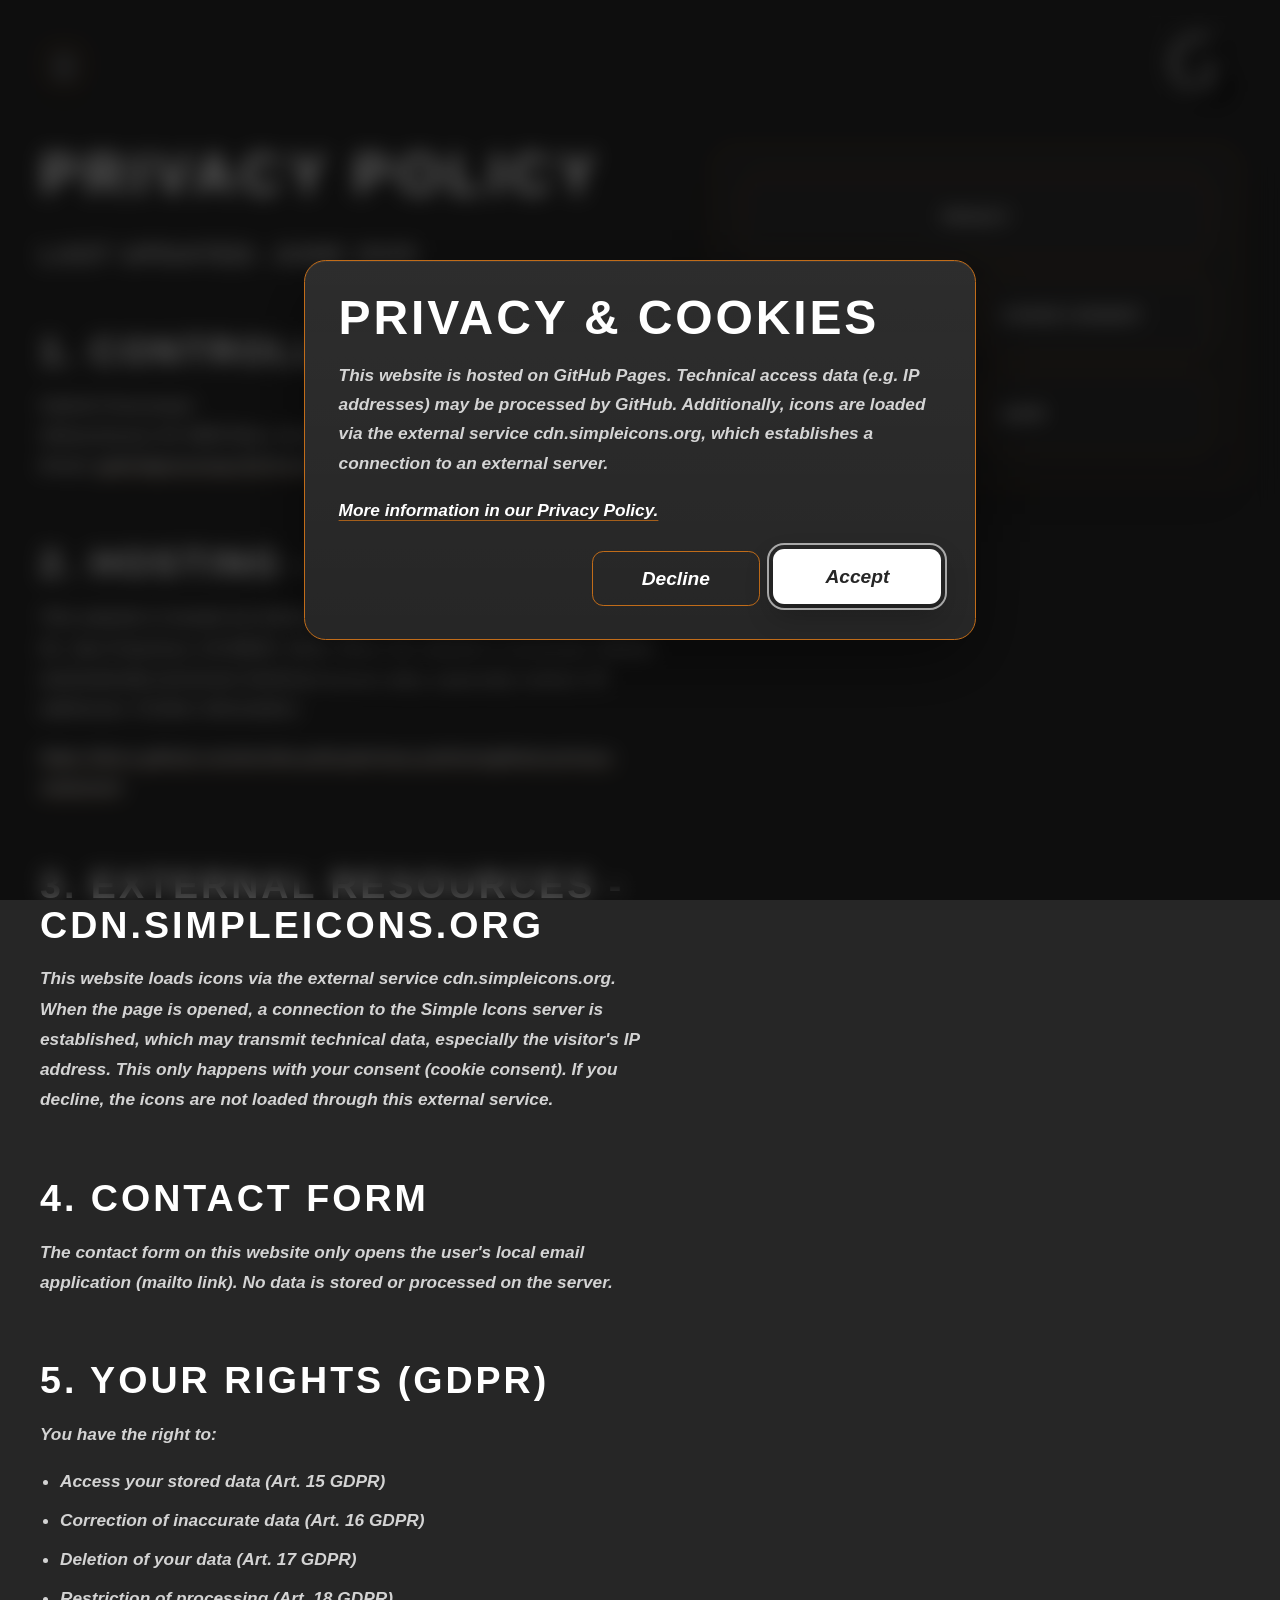
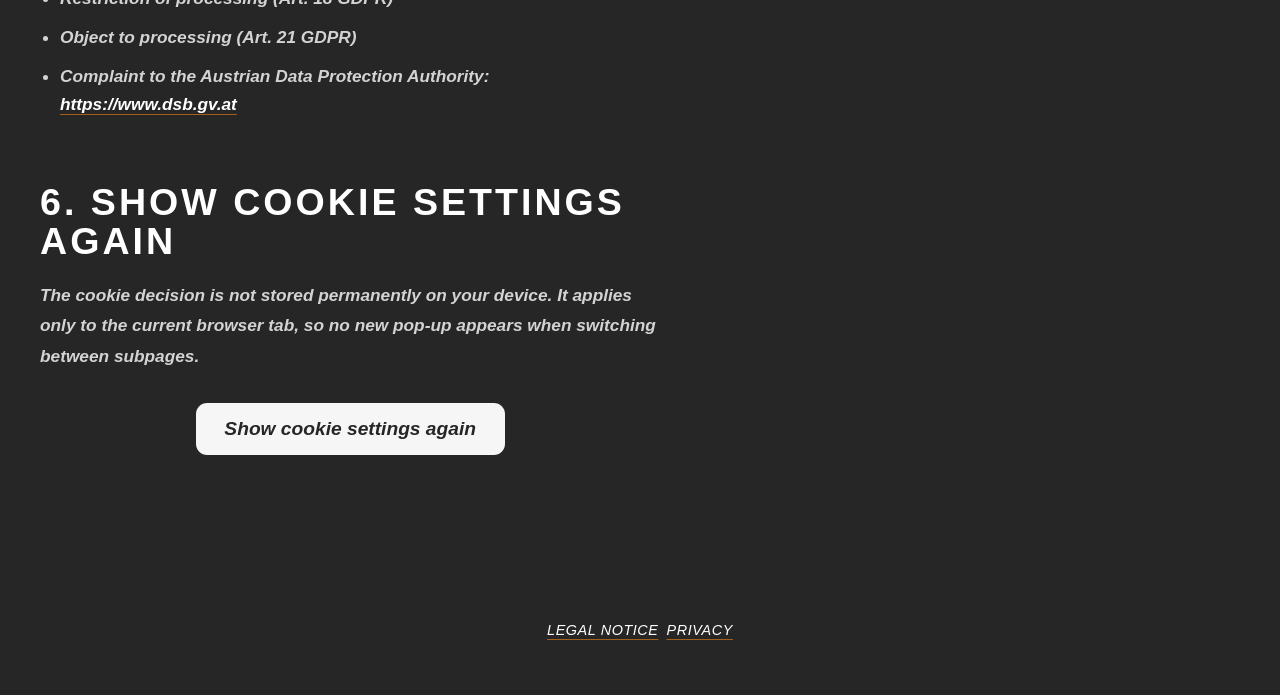
<file: datenschutz/index.html>
<!DOCTYPE html>
<html lang="de">
  <head>
    <!-- ============================================================
         CORE DOCUMENT METADATA
         Sets encoding and responsive viewport behavior for the privacy page.
         ============================================================ -->
    <meta charset="UTF-8" />
    <meta name="viewport" content="width=device-width, initial-scale=1.0" />
    <!-- Privacy-page title used in browser tabs and link previews; translated by script.js. -->
    <title data-i18n="meta.privacyTitle">Datenschutz | Gabriel Grassmayr Filmemacher</title>
    <!-- Privacy-page description summarizes the page purpose. -->
    <meta
      name="description"
      data-i18n-content="meta.privacyDescription"
      content="Datenschutzerklärung von Gabriel Grassmayr."
    />
    <!-- Privacy page is excluded from indexing because it is legal support content. -->
    <meta name="robots" content="noindex, nofollow" />
    <!-- Open Graph metadata gives consistent previews if the privacy page is shared. -->
    <meta property="og:type" content="website" />
    <meta property="og:url" content="https://fabi-l.github.io/GabiGrassmayr/datenschutz/" />
    <meta property="og:title" data-i18n-content="meta.privacyTitle" content="Datenschutz | Gabriel Grassmayr Filmemacher" />
    <meta property="og:description" data-i18n-content="meta.privacyDescription" content="Datenschutzerklärung von Gabriel Grassmayr." />
    <meta property="og:image" content="https://fabi-l.github.io/GabiGrassmayr/profile-portrait-suit.jpeg" />
    <meta property="og:image:alt" content="Gabriel Grassmayr – Filmmaker Portrait" />
    <meta property="og:locale" content="de_AT" />
    <meta property="og:locale:alternate" content="en_GB" />
    <meta property="og:site_name" content="Gabriel Grassmayr | Filmmaker" />
    <!-- Twitter card metadata mirrors the Open Graph preview data. -->
    <meta name="twitter:card" content="summary_large_image" />
    <meta name="twitter:title" data-i18n-content="meta.privacyTitle" content="Datenschutz | Gabriel Grassmayr Filmemacher" />
    <meta name="twitter:description" data-i18n-content="meta.privacyDescription" content="Datenschutzerklärung von Gabriel Grassmayr." />
    <meta name="twitter:image" content="https://fabi-l.github.io/GabiGrassmayr/profile-portrait-suit.jpeg" />
    <!-- Shared stylesheet keeps the privacy page aligned with the portfolio design. -->
    <link rel="stylesheet" href="../styles.css" />
  </head>
  <body class="about-page" data-page="datenschutz">
    <!-- ============================================================
         SITE HEADER AND PRIMARY NAVIGATION
         Reuses the common nested-page header for menu, language controls,
         and a route back to the homepage.
         ============================================================ -->
    <header class="site-header">
      <div class="container nav-shell">
        <button
          class="menu-toggle"
          type="button"
          aria-expanded="false"
          aria-controls="site-nav"
          aria-label="Navigation öffnen"
        >
          <span></span>
          <span></span>
          <span></span>
        </button>

        <!-- Navigation links to homepage sections, About anchors, and legal pages. -->
        <nav class="site-nav" id="site-nav" aria-label="Hauptnavigation" data-i18n-aria-label="nav.primaryAria">
          <div class="nav-groups">
            <section class="nav-group" aria-labelledby="nav-main-group">
              <a
                class="nav-group-title nav-group-title-link"
                id="nav-main-group"
                href="../index.html#hero"
                data-i18n="nav.mainGroup"
              >Main</a>
              <a href="../index.html#worked-with" data-i18n="nav.mainWorkedWith">Worked With</a>
              <a href="../index.html#featured-projects" data-i18n="nav.mainProjects">Projects</a>
              <a href="../index.html#contact-form" data-i18n="nav.mainContact">Contact</a>
            </section>

            <section class="nav-group" aria-labelledby="nav-about-group">
              <a
                class="nav-group-title nav-group-title-link"
                id="nav-about-group"
                href="../about-me.html#about-profile"
                data-i18n="nav.aboutGroup"
              >About Me</a>
              <a href="../about-me.html#about-profile" data-i18n="nav.aboutProfile">Profile</a>
              <a href="../about-me.html#about-pictures" data-i18n="nav.aboutPictures">Pictures</a>
              <a href="../about-me.html#contact-form" data-i18n="nav.aboutContact">Contact</a>
              <a href="../impressum/" data-i18n="nav.imprint">Impressum</a>
            </section>
          </div>

          <!-- Language controls switch the bilingual privacy content in-place. -->
          <div class="language-switcher" aria-label="Sprachauswahl" data-i18n-aria-label="nav.languageLabel">
            <button
              class="language-button"
              type="button"
              data-language-option="de"
              aria-pressed="true"
              aria-label="Auf Deutsch wechseln"
              data-i18n-aria-label="nav.languageGerman"
            >
              <img src="../deutsch.png" alt="" aria-hidden="true" />
            </button>
            <button
              class="language-button"
              type="button"
              data-language-option="en"
              aria-pressed="false"
              aria-label="Switch to English"
              data-i18n-aria-label="nav.languageEnglish"
            >
              <img src="../englisch.png" alt="" aria-hidden="true" />
            </button>
          </div>
        </nav>

        <!-- Brand logo returns from this nested page to the homepage hero. -->
        <a class="brand" href="../index.html#hero" aria-label="Zur Startseite von Gabriel Grassmayr" data-i18n-aria-label="nav.brandHome">
          <img src="../GabrielG.png" alt="Gabriel Grassmayr Logo" />
        </a>
      </div>
    </header>

    <main class="about-main">
      <!-- ============================================================
           PRIVACY POLICY CONTENT
           Documents hosting, external resources, contact-form behavior,
           user rights, and cookie-consent behavior for visitors.
           ============================================================ -->
      <section class="about-intro" id="datenschutz" aria-labelledby="datenschutz-title">
        <div class="container about-intro-grid">
          <div class="about-copy">
            <h1 id="datenschutz-title" data-i18n="privacy.title">Datenschutzerklärung</h1>
            <p class="about-subtitle" data-i18n="privacy.subtitle">Stand: Juni 2025</p>

            <h2 data-i18n="privacy.controllerTitle">1. Verantwortlicher</h2>
            <p>
              Gabriel Grassmayr<br />
              <span data-i18n="privacy.address">Ulmenstraße 33, 6063 Rum, Österreich</span><br />
              <span data-i18n="privacy.emailLabel">E-Mail:</span>
              <!-- Mailto link opens the visitor's email client for privacy inquiries. -->
              <a href="mailto:gabrielgrassmayr@icloud.com">gabrielgrassmayr@icloud.com</a>
            </p>

            <h2 data-i18n="privacy.hostingTitle">2. Hosting — GitHub Pages</h2>
            <p data-i18n="privacy.hostingBody">
              Diese Website wird über GitHub Pages (GitHub Inc., 88 Colin P. Kelly Jr. St.,
              San Francisco, CA 94107, USA) gehostet. Beim Aufruf der Website verarbeitet GitHub
              automatisch technische Zugriffsdaten, insbesondere IP-Adressen der Besucher.
              Weitere Informationen:
            </p>
            <p>
              <!-- External GitHub privacy statement explains the hosting provider's processing. -->
              <a
                href="https://docs.github.com/en/site-policy/privacy-policies/github-privacy-statement"
                target="_blank"
                rel="noopener noreferrer"
              >https://docs.github.com/en/site-policy/privacy-policies/github-privacy-statement</a>
            </p>

            <h2 data-i18n="privacy.externalTitle">3. Externe Ressourcen — cdn.simpleicons.org</h2>
            <p data-i18n="privacy.externalBody">
              Auf dieser Website werden Icons über den externen Dienst cdn.simpleicons.org geladen.
              Dabei wird beim Seitenaufruf eine Verbindung zum Server von Simple Icons hergestellt,
              wodurch technische Daten (insbesondere die IP-Adresse des Besuchers) übertragen werden können.
              Die Nutzung erfolgt nur bei Ihrer Einwilligung (Cookie-Consent). Bei Ablehnen werden
              die Icons nicht über diesen externen Dienst geladen.
            </p>

            <h2 data-i18n="privacy.contactTitle">4. Kontaktformular</h2>
            <p data-i18n="privacy.contactBody">
              Das Kontaktformular auf dieser Website öffnet lediglich das lokale E-Mail-Programm
              des Nutzers (mailto-Link). Es werden keine Daten auf dem Server gespeichert oder
              verarbeitet.
            </p>

            <h2 data-i18n="privacy.rightsTitle">5. Ihre Rechte (DSGVO)</h2>
            <p data-i18n="privacy.rightsIntro">Sie haben das Recht auf:</p>
            <ul>
              <li data-i18n="privacy.rightAccess">Auskunft über Ihre gespeicherten Daten (Art. 15 DSGVO)</li>
              <li data-i18n="privacy.rightCorrection">Berichtigung unrichtiger Daten (Art. 16 DSGVO)</li>
              <li data-i18n="privacy.rightDeletion">Löschung Ihrer Daten (Art. 17 DSGVO)</li>
              <li data-i18n="privacy.rightRestriction">Einschränkung der Verarbeitung (Art. 18 DSGVO)</li>
              <li data-i18n="privacy.rightObjection">Widerspruch gegen die Verarbeitung (Art. 21 DSGVO)</li>
              <li>
                <span data-i18n="privacy.complaint">Beschwerde bei der österreichischen Datenschutzbehörde:</span>
                <!-- External Austrian Data Protection Authority link for complaints. -->
                <a href="https://www.dsb.gv.at" target="_blank" rel="noopener noreferrer">
                  https://www.dsb.gv.at
                </a>
              </li>
            </ul>

            <h2 data-i18n="privacy.cookieTitle">6. Cookie-Einstellungen erneut anzeigen</h2>
            <p data-i18n="privacy.cookieBody">
              Die Cookie-Entscheidung wird nicht dauerhaft auf Ihrem Gerät gespeichert.
              Sie gilt nur für den aktuellen Browser-Tab, damit beim Wechsel zwischen
              Unterseiten kein erneutes Pop-up erscheint.
            </p>
            <!-- Button reloads the page so the non-persistent consent modal appears again. -->
            <button class="contact-submit" type="button" data-cookie-reset data-i18n="privacy.cookieButton">
              Cookie-Einstellungen erneut anzeigen
            </button>
          </div>

          <section class="about-profile-panel" aria-label="Datenschutz Übersicht" data-i18n-aria-label="privacy.overviewAria">
            <ul class="about-profile-list">
              <li class="about-profile-list-wide" data-i18n="privacy.overviewTitle">Datenschutz</li>
              <li class="about-profile-list-left" data-i18n="privacy.overviewHosting">GitHub Pages</li>
              <li class="about-profile-list-right" data-i18n="privacy.overviewConsent">Cookie-Consent</li>
              <li>cdn.simpleicons.org</li>
              <li data-i18n="privacy.overviewGdpr">DSGVO</li>
            </ul>
          </section>
        </div>
      </section>
    </main>

    <!-- Legal footer links between privacy and imprint pages. -->
    <footer class="contact-note" aria-label="Rechtliche Informationen">
      <a href="../impressum/" data-i18n="nav.imprint">Impressum</a>
      <a href="./" aria-current="page" data-i18n="nav.privacy">Datenschutz</a>
    </footer>

    <!-- Floating scroll control returns users to the top of the privacy page. -->
    <button
      class="scroll-top-button"
      type="button"
      aria-label="Nach oben scrollen"
      data-i18n-aria-label="ui.scrollTop"
      data-scroll-top
    >
      <svg viewBox="0 0 24 24" aria-hidden="true">
        <defs>
          <linearGradient id="scroll-top-gradient" x1="12" y1="4" x2="12" y2="20" gradientUnits="userSpaceOnUse">
            <stop offset="0%" stop-color="#C16C19" />
            <stop offset="100%" stop-color="#281812" />
          </linearGradient>
        </defs>
        <path
          d="M12 18V7.75M12 7.75 7.75 12M12 7.75 16.25 12"
          fill="none"
          stroke="url(#scroll-top-gradient)"
          stroke-linecap="round"
          stroke-linejoin="round"
          stroke-width="2.3"
        />
      </svg>
    </button>

    <!-- Shared JavaScript enables menu, language, cookie consent, and scroll behavior. -->
    <script src="../script.js?v=20260629-privacy-language"></script>
  </body>
</html>
</file>
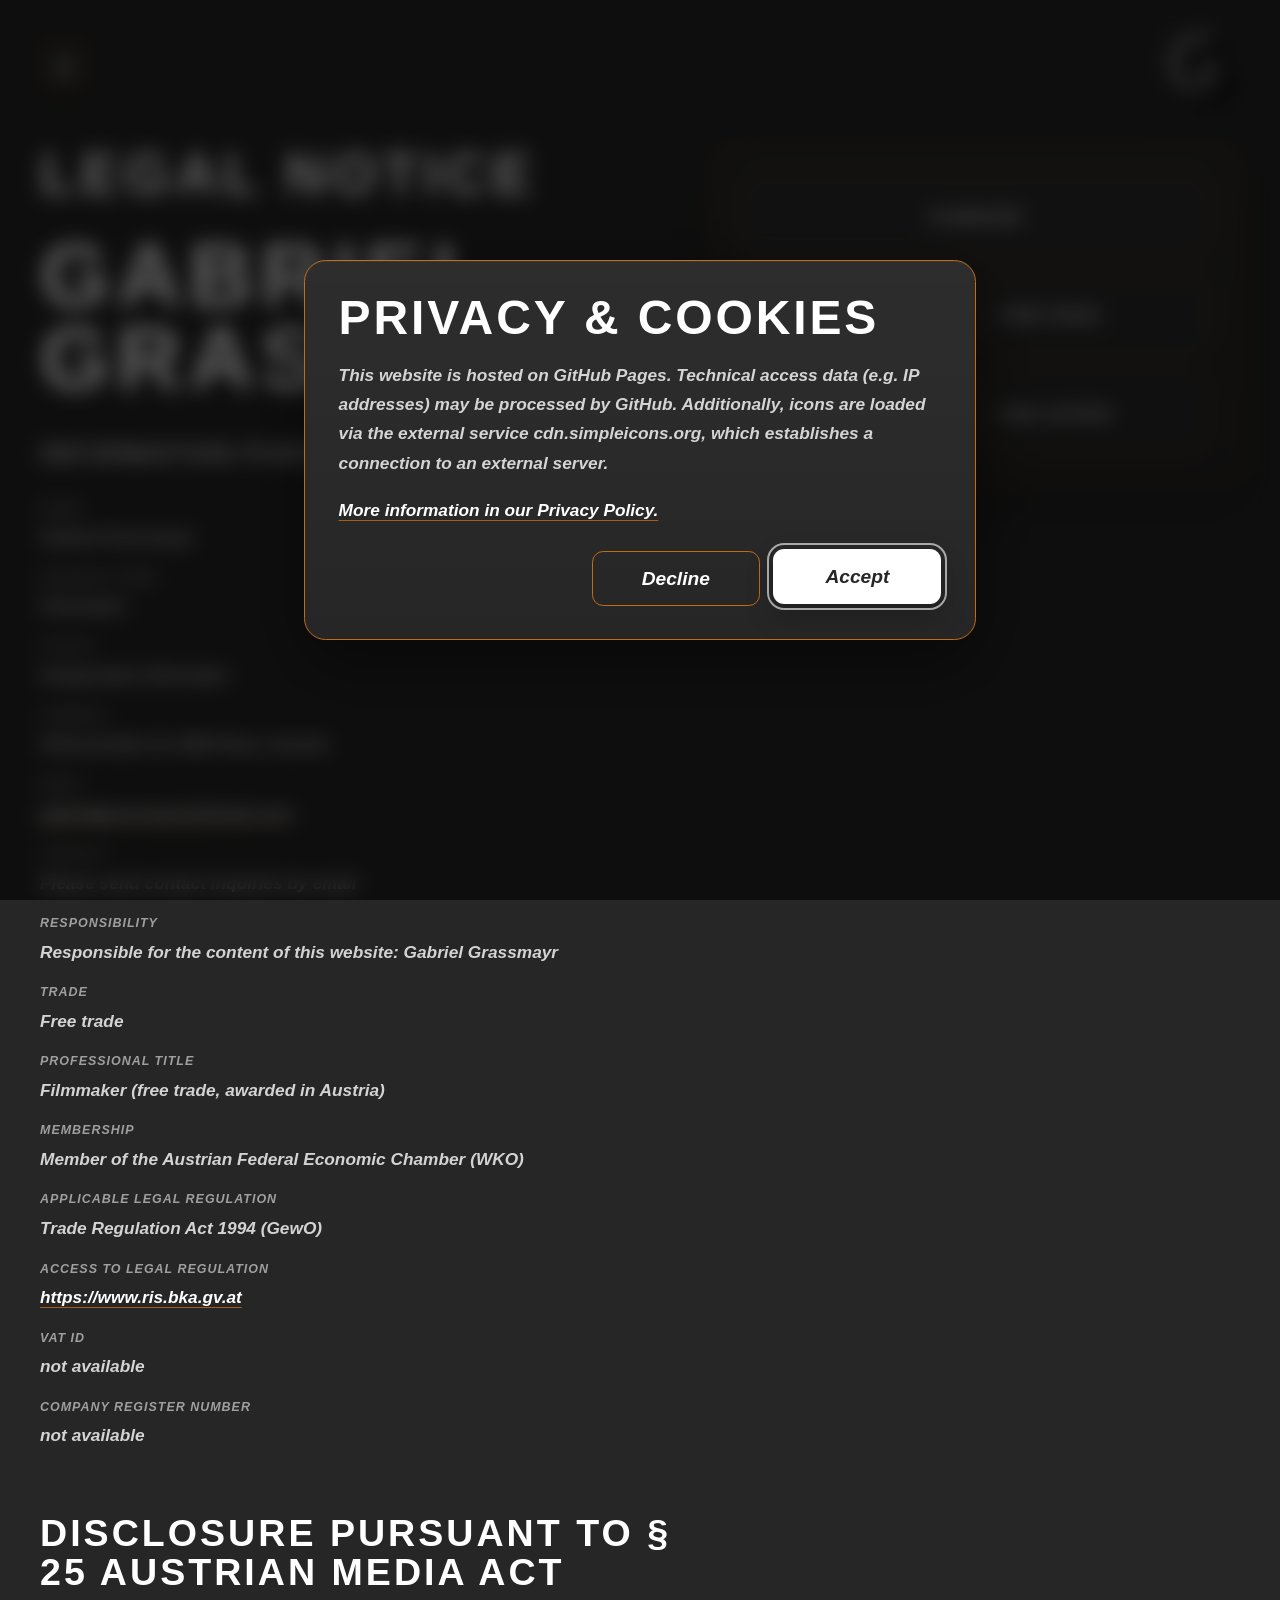
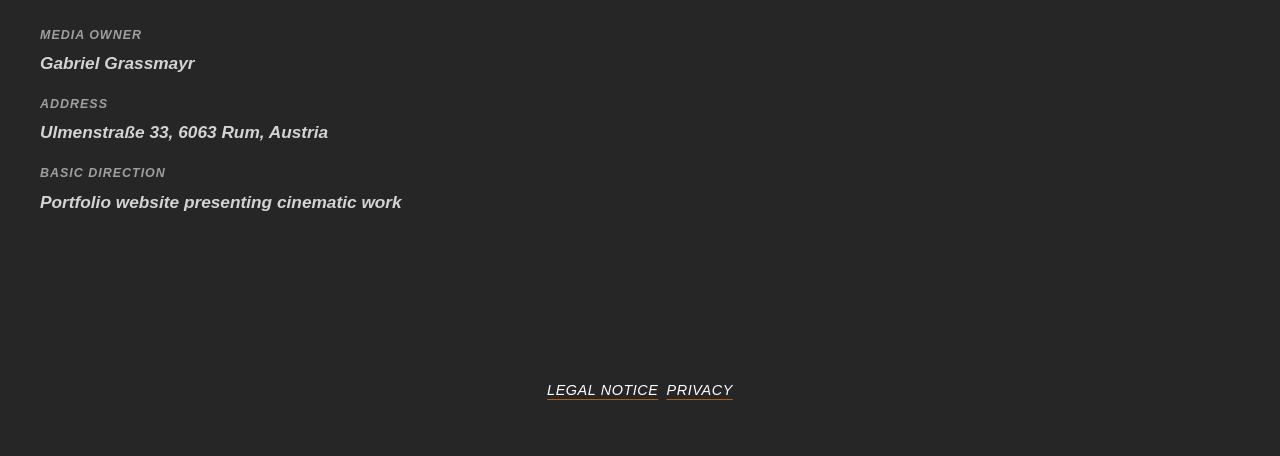
<file: impressum/index.html>
<!DOCTYPE html>
<html lang="de">
  <head>
    <!-- ============================================================
         CORE DOCUMENT METADATA
         Sets encoding and responsive viewport behavior for the legal notice.
         ============================================================ -->
    <meta charset="UTF-8" />
    <meta name="viewport" content="width=device-width, initial-scale=1.0" />
    <!-- Legal-page title; translated by script.js when language changes. -->
    <title data-i18n="meta.imprintTitle">Impressum | Gabriel Grassmayr Filmemacher</title>
    <!-- Legal-page description for previews; noindex prevents search indexing. -->
    <meta
      name="description"
      data-i18n-content="meta.imprintDescription"
      content="Impressum von Gabriel Grassmayr, freischaffender Filmemacher, Rum bei Innsbruck, Österreich."
    />
    <!-- Legal pages are intentionally excluded from search results. -->
    <meta name="robots" content="noindex, nofollow" />
    <!-- Open Graph metadata keeps link previews consistent even for noindex pages. -->
    <meta property="og:type" content="website" />
    <meta property="og:url" content="https://fabi-l.github.io/GabiGrassmayr/impressum/" />
    <meta property="og:title" content="Impressum | Gabriel Grassmayr Filmemacher" />
    <meta
      property="og:description"
      content="Impressum von Gabriel Grassmayr, freischaffender Filmemacher, Rum bei Innsbruck, Österreich."
    />
    <meta property="og:image" content="https://fabi-l.github.io/GabiGrassmayr/profile-portrait-suit.jpeg" />
    <meta property="og:image:alt" content="Gabriel Grassmayr – Filmmaker Portrait" />
    <meta property="og:locale" content="de_AT" />
    <meta property="og:locale:alternate" content="en_GB" />
    <meta property="og:site_name" content="Gabriel Grassmayr | Filmmaker" />
    <!-- Twitter card metadata mirrors Open Graph preview information. -->
    <meta name="twitter:card" content="summary_large_image" />
    <meta name="twitter:title" content="Impressum | Gabriel Grassmayr Filmemacher" />
    <meta
      name="twitter:description"
      content="Impressum von Gabriel Grassmayr, freischaffender Filmemacher, Rum bei Innsbruck, Österreich."
    />
    <meta name="twitter:image" content="https://fabi-l.github.io/GabiGrassmayr/profile-portrait-suit.jpeg" />
    <!-- Shared stylesheet provides the same visual language as the portfolio pages. -->
    <link rel="stylesheet" href="../styles.css" />
  </head>
  <body class="about-page" data-page="impressum">
    <!-- ============================================================
         SITE HEADER AND PRIMARY NAVIGATION
         Provides consistent menu, language switching, and brand access on
         the legal notice page.
         ============================================================ -->
    <header class="site-header">
      <div class="container nav-shell">
        <button
          class="menu-toggle"
          type="button"
          aria-expanded="false"
          aria-controls="site-nav"
          aria-label="Navigation öffnen"
        >
          <span></span>
          <span></span>
          <span></span>
        </button>

        <!-- Navigation links back to homepage/About anchors because this page is nested. -->
        <nav class="site-nav" id="site-nav" aria-label="Hauptnavigation" data-i18n-aria-label="nav.primaryAria">
          <div class="nav-groups">
            <section class="nav-group" aria-labelledby="nav-main-group">
              <a
                class="nav-group-title nav-group-title-link"
                id="nav-main-group"
                href="../index.html#hero"
                data-i18n="nav.mainGroup"
              >Main</a>
              <a href="../index.html#worked-with" data-i18n="nav.mainWorkedWith">Worked With</a>
              <a href="../index.html#featured-projects" data-i18n="nav.mainProjects">Projects</a>
              <a href="../index.html#contact-form" data-i18n="nav.mainContact">Contact</a>
            </section>

            <section class="nav-group" aria-labelledby="nav-about-group">
              <a
                class="nav-group-title nav-group-title-link"
                id="nav-about-group"
                href="../about-me.html#about-profile"
                data-i18n="nav.aboutGroup"
              >About Me</a>
              <a href="../about-me.html#about-profile" data-i18n="nav.aboutProfile">Profile</a>
              <a href="../about-me.html#about-pictures" data-i18n="nav.aboutPictures">Pictures</a>
              <a href="../about-me.html#contact-form" data-i18n="nav.aboutContact">Contact</a>
              <a href="./" aria-current="page" data-i18n="nav.imprint">Impressum</a>
            </section>
          </div>

          <!-- Language controls switch the bilingual legal content in-place. -->
          <div class="language-switcher" aria-label="Sprachauswahl" data-i18n-aria-label="nav.languageLabel">
            <button
              class="language-button"
              type="button"
              data-language-option="de"
              aria-pressed="true"
              aria-label="Auf Deutsch wechseln"
              data-i18n-aria-label="nav.languageGerman"
            >
              <img src="../deutsch.png" alt="" aria-hidden="true" />
            </button>
            <button
              class="language-button"
              type="button"
              data-language-option="en"
              aria-pressed="false"
              aria-label="Switch to English"
              data-i18n-aria-label="nav.languageEnglish"
            >
              <img src="../englisch.png" alt="" aria-hidden="true" />
            </button>
          </div>
        </nav>

        <!-- Brand logo links from the nested legal page back to the homepage. -->
        <a class="brand" href="../index.html#hero" aria-label="Zur Startseite von Gabriel Grassmayr" data-i18n-aria-label="nav.brandHome">
          <img src="../GabrielG.png" alt="Gabriel Grassmayr Logo" />
        </a>
      </div>
    </header>

    <main class="about-main">
      <!-- ============================================================
           LEGAL NOTICE CONTENT
           Contains the Austrian legal disclosure details required for the
           website owner, with bilingual labels handled through script.js.
           ============================================================ -->
      <section class="about-intro" id="impressum" aria-labelledby="impressum-title">
        <div class="container about-intro-grid">
          <div class="about-copy">
            <h1 id="impressum-title" data-i18n="imprint.title">Impressum</h1>
            <p class="about-name">Gabriel Grassmayr</p>
            <p class="about-subtitle" data-i18n="imprint.subtitle">Angaben gemäß § 5 ECG</p>

            <dl>
              <div>
                <dt data-i18n="imprint.nameLabel">Name</dt>
                <dd>Gabriel Grassmayr</dd>
              </div>
              <div>
                <dt data-i18n="imprint.businessLabel">Unternehmensbezeichnung</dt>
                <dd data-i18n="imprint.business">Filmemacher</dd>
              </div>
              <div>
                <dt data-i18n="imprint.statusLabel">Status</dt>
                <dd data-i18n="imprint.status">Selbstständiger Filmemacher</dd>
              </div>
              <div>
                <dt data-i18n="imprint.addressLabel">Anschrift</dt>
                <dd data-i18n="imprint.address">Ulmenstraße 33, 6063 Rum, Österreich</dd>
              </div>
              <div>
                <dt data-i18n="imprint.emailLabel">E-Mail</dt>
                <!-- Mailto link opens the visitor's email client for legal/contact inquiries. -->
                <dd><a href="mailto:gabrielgrassmayr@icloud.com">gabrielgrassmayr@icloud.com</a></dd>
              </div>
              <div>
                <dt data-i18n="imprint.contactLabel">Kontakt</dt>
                <dd data-i18n="imprint.contact">Kontaktanfragen bitte per E-Mail</dd>
              </div>
              <div>
                <dt data-i18n="imprint.responsibilityLabel">Verantwortlichkeit</dt>
                <dd data-i18n="imprint.responsibility">Für die Inhalte dieser Website verantwortlich: Gabriel Grassmayr</dd>
              </div>
              <div>
                <dt data-i18n="imprint.tradeLabel">Gewerbe</dt>
                <dd data-i18n="imprint.trade">Freies Gewerbe</dd>
              </div>
              <div>
                <dt data-i18n="imprint.professionLabel">Berufsbezeichnung</dt>
                <dd data-i18n="imprint.profession">Filmemacher (Freies Gewerbe, verliehen in Österreich)</dd>
              </div>
              <div>
                <dt data-i18n="imprint.membershipLabel">Mitgliedschaft</dt>
                <dd data-i18n="imprint.membership">Mitglied der Wirtschaftskammer Österreich (WKO)</dd>
              </div>
              <div>
                <dt data-i18n="imprint.regulationLabel">Anwendbare Rechtsvorschrift</dt>
                <dd data-i18n="imprint.regulation">Gewerbeordnung 1994 (GewO)</dd>
              </div>
              <div>
                <dt data-i18n="imprint.regulationAccessLabel">Zugang zur Rechtsvorschrift</dt>
                <dd>
                  <!-- External RIS link points to the official Austrian legal information system. -->
                  <a href="https://www.ris.bka.gv.at" target="_blank" rel="noopener noreferrer">
                    https://www.ris.bka.gv.at
                  </a>
                </dd>
              </div>
              <div>
                <dt data-i18n="imprint.vatLabel">UID-Nummer</dt>
                <dd data-i18n="imprint.vat">nicht vorhanden</dd>
              </div>
              <div>
                <dt data-i18n="imprint.companyRegisterLabel">Firmenbuchnummer</dt>
                <dd data-i18n="imprint.companyRegister">nicht vorhanden</dd>
              </div>
            </dl>

            <h2 data-i18n="imprint.disclosureTitle">Offenlegung gemäß § 25 MedienG</h2>
            <dl>
              <div>
                <dt data-i18n="imprint.mediaOwnerLabel">Medieninhaber</dt>
                <dd>Gabriel Grassmayr</dd>
              </div>
              <div>
                <dt data-i18n="imprint.addressLabel">Anschrift</dt>
                <dd data-i18n="imprint.address">Ulmenstraße 33, 6063 Rum, Österreich</dd>
              </div>
              <div>
                <dt data-i18n="imprint.basicDirectionLabel">Grundlegende Richtung</dt>
                <dd data-i18n="imprint.basicDirection">Portfolio-Website zur Präsentation filmischer Arbeiten</dd>
              </div>
            </dl>
          </div>

          <section class="about-profile-panel" aria-label="Impressum Übersicht" data-i18n-aria-label="imprint.overviewAria">
            <ul class="about-profile-list">
              <li class="about-profile-list-wide" data-i18n="imprint.overviewRole">Filmemacher</li>
              <li class="about-profile-list-left" data-i18n="imprint.overviewStatus">Selbstständiger Filmemacher</li>
              <li class="about-profile-list-right" data-i18n="imprint.overviewTrade">Freies Gewerbe</li>
              <li data-i18n="imprint.overviewMembership">Mitglied der WKO</li>
              <li data-i18n="imprint.overviewLocation">Rum, Österreich</li>
            </ul>
          </section>
        </div>
      </section>
    </main>

    <!-- Legal footer keeps Impressum and privacy navigation available at page end. -->
    <footer class="contact-note" aria-label="Rechtliche Informationen">
      <a href="./" aria-current="page" data-i18n="nav.imprint">Impressum</a>
      <a href="../datenschutz/" data-i18n="nav.privacy">Datenschutz</a>
    </footer>

    <!-- Floating scroll control returns users to the top of the legal page. -->
    <button
      class="scroll-top-button"
      type="button"
      aria-label="Nach oben scrollen"
      data-i18n-aria-label="ui.scrollTop"
      data-scroll-top
    >
      <svg viewBox="0 0 24 24" aria-hidden="true">
        <defs>
          <linearGradient id="scroll-top-gradient" x1="12" y1="4" x2="12" y2="20" gradientUnits="userSpaceOnUse">
            <stop offset="0%" stop-color="#C16C19" />
            <stop offset="100%" stop-color="#281812" />
          </linearGradient>
        </defs>
        <path
          d="M12 18V7.75M12 7.75 7.75 12M12 7.75 16.25 12"
          fill="none"
          stroke="url(#scroll-top-gradient)"
          stroke-linecap="round"
          stroke-linejoin="round"
          stroke-width="2.3"
        />
      </svg>
    </button>

    <!-- Shared JavaScript enables language switching, consent, and scroll behavior. -->
    <script src="../script.js?v=20260629-privacy-language"></script>
  </body>
</html>
</file>
<file: styles.css>
/* ============================================================
   DESIGN TOKENS
   Centralizes colors, gradients, sizing, and font families so the
   whole site can share one visual system without repeating values.
   ============================================================ */
:root {
  /* Main dark page background used on every section. */
  --bg: #262626;
  /* Primary text color for headings, navigation, and buttons. */
  --text: #ffffff;
  /* Softer text color for secondary copy and explanatory content. */
  --text-soft: rgba(255, 255, 255, 0.8);
  /* Subtle divider color for low-contrast lines and borders. */
  --line: rgba(255, 255, 255, 0.2);
  /* Stronger divider color for more visible separators. */
  --line-strong: rgba(255, 255, 255, 0.38);
  /* Top overlay darkness for keeping hero text readable over video. */
  --overlay-top: rgba(0, 0, 0, 0.6);
  /* Bottom overlay darkness for softening the lower hero video. */
  --overlay-bottom: rgba(0, 0, 0, 0.34);
  /* Brand gradient used by the navigation and controls. */
  --header-gradient: linear-gradient(90deg, #c16c19 0%, #281812 100%);
  /* Border gradient reserved for framed UI elements. */
  --box-border-gradient: linear-gradient(90deg, #c16c19 0%, #281812 100%);
  /* Accent border color used on buttons, panels, and cards. */
  --box-border-color: #c16c19;
  /* Stronger mobile header background for legibility under the overlay menu. */
  --header-bg-mobile:
    linear-gradient(90deg, rgba(193, 108, 25, 0.96) 0%, rgba(40, 24, 18, 0.97) 100%);
  /* Maximum content width that keeps large screens readable. */
  --container: 1200px;
  /* Fixed header height used for scroll offsets and top padding. */
  --nav-height: 96px;
  /* Display font loaded after consent for large cinematic headings. */
  --anton: "Anton", sans-serif;
  /* Body font loaded after consent for high-weight italic text. */
  --body: "Montserrat", sans-serif;
}

/* ============================================================
   BASE RESET AND GLOBAL ELEMENT RULES
   Normalizes box sizing, media behavior, links, and shared containers
   so every page starts from the same predictable foundation.
   ============================================================ */
*,
*::before,
*::after {
  box-sizing: border-box;
}

html {
  scroll-behavior: smooth;
}

body {
  margin: 0;
  min-width: 320px;
  background: var(--bg);
  color: var(--text);
  font-family: var(--body);
  font-style: italic;
  font-weight: 800;
  text-rendering: optimizeLegibility;
}

img,
video {
  display: block;
  max-width: 100%;
}

a {
  color: inherit;
  text-decoration: none;
}

button {
  font: inherit;
}

.sr-only {
  position: absolute;
  width: 1px;
  height: 1px;
  padding: 0;
  margin: -1px;
  overflow: hidden;
  clip: rect(0, 0, 0, 0);
  white-space: nowrap;
  border: 0;
}

.container {
  width: min(calc(100% - 2rem), var(--container));
  margin: 0 auto;
}

/* Anchor targets need extra top margin because the fixed header would
   otherwise cover section headings after in-page navigation. */
#worked-with,
#featured-projects,
#contact-form,
#about-profile,
#about-pictures {
  scroll-margin-top: calc(var(--nav-height) + 1.25rem);
}

.site-header {
  position: fixed;
  inset: 0 0 auto 0;
  /* z-index 40 keeps the header above page content and hero video while
     leaving the cookie modal and scroll button room to layer higher. */
  z-index: 40;
  background: transparent;
  border-bottom: 0;
  backdrop-filter: none;
  box-shadow: none;
}

/* ============================================================
   NAVIGATION AND LANGUAGE SWITCHER
   Styles the fixed header, hidden dropdown menu, grouped links,
   language buttons, and hamburger toggle used across all pages.
   ============================================================ */
.nav-shell {
  min-height: var(--nav-height);
  display: flex;
  align-items: center;
  justify-content: space-between;
  gap: 1rem;
  padding: 1rem 0;
  position: relative;
}

.brand {
  display: inline-flex;
  align-items: center;
  flex-shrink: 0;
  margin-right: -0.7rem;
}

.brand img {
  width: clamp(77.5px, 8.75vw, 102.5px);
  height: auto;
  display: block;
}

.site-nav {
  position: absolute;
  top: calc(100% - 0.4rem);
  left: 0;
  width: min(34rem, calc(100vw - 2rem));
  display: grid;
  gap: 1.15rem;
  padding: 1.2rem 1.2rem 1rem;
  border: 1px solid rgba(0, 0, 0, 0.72);
  border-radius: 1.35rem;
  background:
    linear-gradient(135deg, rgba(255, 255, 255, 0.12), rgba(255, 255, 255, 0.03) 42%, rgba(255, 255, 255, 0.01)),
    linear-gradient(90deg, rgba(193, 108, 25, 0.98) 0%, rgba(40, 24, 18, 0.99) 100%);
  box-shadow:
    0 20px 44px rgba(0, 0, 0, 0.32),
    inset 0 1px 0 rgba(255, 255, 255, 0.08);
  backdrop-filter: blur(14px);
  -webkit-backdrop-filter: blur(14px);
  opacity: 0;
  visibility: hidden;
  pointer-events: none;
  transform: translateY(-0.45rem);
  /* Short transitions make the dropdown feel responsive without distracting
     from the cinematic hero section. */
  transition:
    opacity 180ms ease,
    transform 180ms ease,
    visibility 180ms ease;
}

.menu-toggle {
  font-family: var(--anton);
  font-style: normal;
  font-weight: 600;
  text-transform: uppercase;
  letter-spacing: 0.14em;
  font-size: 1.1rem;
}

.site-nav a {
  position: relative;
  display: inline-flex;
  width: fit-content;
  color: var(--text);
  font-family: var(--body);
  font-style: normal;
  font-weight: 600;
  text-transform: uppercase;
  letter-spacing: 0.08em;
  line-height: 1.1;
  font-size: 1.08rem;
  transition: opacity 180ms ease;
}

.site-nav a::after {
  content: "";
  position: absolute;
  left: 0;
  bottom: -0.3rem;
  width: 100%;
  height: 1px;
  background: var(--text);
  transform: scaleX(0);
  transform-origin: center;
  transition: transform 180ms ease;
}

.site-nav a:hover,
.site-nav a:focus-visible {
  opacity: 0.78;
}

.site-nav a:hover::after,
.site-nav a:focus-visible::after {
  transform: scaleX(1);
}

.site-nav a[aria-current="page"] {
  opacity: 1;
}

.site-nav a[aria-current="page"]::after {
  transform: scaleX(1);
}

.nav-groups {
  display: grid;
  grid-template-columns: repeat(2, minmax(0, 1fr));
  gap: 1rem;
}

.nav-group {
  display: grid;
  align-content: start;
  gap: 0.8rem;
  padding: 1rem;
  border: 0;
  border-radius: 1rem;
  background: transparent;
}

.site-nav a.nav-group-title {
  margin: 0;
  font-family: var(--body);
  font-style: normal;
  font-weight: 600;
  font-size: 1.3rem;
  letter-spacing: 0.08em;
  line-height: 1.1;
  text-transform: uppercase;
  color: rgba(255, 255, 255, 0.74);
}

.nav-group-title-link {
  width: fit-content;
  text-decoration: none;
  transition:
    color 180ms ease,
    opacity 180ms ease;
}

.nav-group-title-link:hover,
.nav-group-title-link:focus-visible {
  color: rgba(255, 255, 255, 0.96);
  opacity: 1;
}

.language-switcher {
  display: inline-flex;
  align-items: center;
  gap: 0.42rem;
  justify-self: start;
  margin: 0;
  padding-top: 0.25rem;
  border-left: 0;
}

.language-button {
  width: 2.9rem;
  height: 2rem;
  padding: 0.08rem;
  border: 1px solid var(--box-border-color);
  border-radius: 0.85rem;
  background:
    linear-gradient(180deg, rgba(255, 255, 255, 0.08), rgba(255, 255, 255, 0.03)),
    rgba(14, 14, 14, 0.28);
  display: grid;
  place-items: center;
  overflow: hidden;
  box-shadow:
    inset 0 1px 0 rgba(255, 255, 255, 0.1),
    0 8px 18px rgba(0, 0, 0, 0.16);
  cursor: pointer;
  transition:
    border-color 180ms ease,
    background-color 180ms ease,
    box-shadow 180ms ease,
    transform 180ms ease;
}

.language-button:hover,
.language-button:focus-visible {
  border-color: rgba(255, 255, 255, 0.26);
  box-shadow:
    inset 0 1px 0 rgba(255, 255, 255, 0.12),
    0 12px 22px rgba(0, 0, 0, 0.2);
  transform: translateY(-1px);
}

.language-button.is-active {
  background:
    linear-gradient(180deg, rgba(255, 255, 255, 0.16), rgba(255, 255, 255, 0.06)),
    rgba(18, 18, 18, 0.34);
  border-color: rgba(255, 255, 255, 0.3);
  box-shadow:
    inset 0 1px 0 rgba(255, 255, 255, 0.16),
    0 12px 24px rgba(0, 0, 0, 0.24);
}

.language-button img {
  width: 100%;
  height: 100%;
  display: block;
  border-radius: 0.62rem;
  border: 1px solid rgba(255, 255, 255, 0.14);
  object-fit: fill;
  filter: saturate(0.9) contrast(1.02) brightness(0.96);
  transition: filter 180ms ease, transform 180ms ease;
}

.language-button:hover img,
.language-button:focus-visible img,
.language-button.is-active img {
  filter: saturate(1) contrast(1.04) brightness(1);
}

.menu-toggle {
  display: inline-flex;
  align-items: center;
  justify-content: center;
  flex-direction: column;
  position: relative;
  /* z-index 25 keeps the toggle clickable above the dropdown surface while
     still staying inside the header stacking context. */
  z-index: 25;
  min-width: 48px;
  min-height: 48px;
  padding: 0;
  border: 1px solid var(--box-border-color);
  border-radius: 0.95rem;
  background: rgba(18, 18, 18, 0.18);
  color: var(--text);
  cursor: pointer;
  box-shadow:
    inset 0 1px 0 rgba(255, 255, 255, 0.08),
    0 10px 18px rgba(0, 0, 0, 0.14);
  transition:
    border-color 180ms ease,
    background-color 180ms ease,
    transform 180ms ease;
}

.menu-toggle:hover,
.menu-toggle:focus-visible {
  border-color: rgba(255, 255, 255, 0.26);
  background: rgba(18, 18, 18, 0.28);
  transform: translateY(-1px);
}

.menu-toggle span {
  display: block;
  width: 24px;
  height: 2px;
  margin: 4px auto;
  background: var(--text);
  transition:
    transform 180ms ease,
    opacity 180ms ease;
}

.site-header.menu-open .site-nav {
  opacity: 1;
  visibility: visible;
  pointer-events: auto;
  transform: translateY(0);
}

/* ============================================================
   HERO SECTION
   Full-viewport opening scene with video, dark overlays, animated
   stroked headline, subtitle, and social/contact action buttons.
   ============================================================ */
.hero {
  position: relative;
  min-height: 100svh;
  background: #111111;
  overflow: clip;
  display: grid;
  place-items: center;
  isolation: isolate;
}

.hero-video,
.hero-overlay {
  position: absolute;
  inset: 0;
  width: 100%;
  height: 100%;
}

.hero-video {
  object-fit: cover;
  object-position: center center;
  transform: translateZ(0);
  will-change: transform;
  backface-visibility: hidden;
}

.hero-overlay {
  background:
    linear-gradient(to bottom, var(--overlay-top), rgba(0, 0, 0, 0.16) 38%, var(--overlay-bottom)),
    radial-gradient(circle at center, rgba(0, 0, 0, 0.08), rgba(0, 0, 0, 0.46));
  /* z-index 1 places the overlay above the video but below readable content. */
  z-index: 1;
}

.hero-content {
  position: relative;
  /* z-index 2 keeps text and social links above the hero overlay. */
  z-index: 2;
  display: grid;
  justify-items: center;
  text-align: center;
  gap: 1rem;
  width: 100%;
  padding: calc(var(--nav-height) + 1.25rem) 0 2rem;
}

.hero-kicker,
.hero-subheadline {
  margin: 0;
  font-family: var(--anton);
  font-style: normal;
  font-weight: 600;
  text-transform: uppercase;
}

.hero-kicker {
  margin-bottom: 1rem;
  letter-spacing: 0.26em;
  font-size: clamp(1.5rem, 2.62vw, 2.2rem);
  color: rgba(255, 255, 255, 0.7);
}

.hero h1 {
  margin: 0 0 2rem;
  max-width: 14.5ch;
  display: grid;
  justify-items: center;
  position: relative;
  font-family: var(--anton);
  font-style: normal;
  text-transform: uppercase;
  font-size: clamp(2.9rem, 8.8vw, 6.6rem);
  line-height: 0.96;
  letter-spacing: 0.03em;
  text-align: center;
  color: transparent;
  -webkit-text-stroke: 1px rgba(255, 255, 255, 0.96);
  text-shadow:
    -1px 0 0 rgba(255, 255, 255, 0.18),
    1px 0 0 rgba(255, 255, 255, 0.18),
    0 -1px 0 rgba(255, 255, 255, 0.18),
    0 1px 0 rgba(255, 255, 255, 0.18);
}

.hero-line {
  display: block;
  position: relative;
  white-space: nowrap;
  /* z-index 1 keeps each typed line above its invisible static layout copy. */
  z-index: 1;
}

.hero-line-top {
  width: var(--hero-line-top-width, 12ch);
}

.hero-line-bottom {
  width: max-content;
}

.hero-line-static {
  display: block;
  color: inherit;
  -webkit-text-stroke: inherit;
}

.hero-line-typed {
  position: absolute;
  top: 0;
  left: var(--line-left, 0);
  display: none;
  white-space: nowrap;
  color: inherit;
  -webkit-text-stroke: inherit;
}

.hero-line-top .hero-line-static {
  padding-left: var(--hero-line-top-offset, 2ch);
}

.hero-line-top .hero-line-typed {
  --line-left: var(--hero-line-top-offset, 2ch);
}

.hero h1.typing-active .hero-line-static,
.hero h1.typing-complete .hero-line-static {
  visibility: hidden;
}

.hero h1.typing-active .hero-line-typed,
.hero h1.typing-complete .hero-line-typed {
  display: block;
}

.hero-line-typed.is-cursor::after {
  content: "";
  display: inline-block;
  width: 0.08em;
  height: 0.84em;
  margin-left: 0.06em;
  vertical-align: -0.06em;
  background: rgba(255, 255, 255, 0.96);
  /* Blinking caret sells the typewriter effect controlled by script.js. */
  animation: hero-caret-blink 0.85s step-end infinite;
}

.hero-subheadline {
  width: fit-content;
  max-width: 100%;
  display: grid;
  justify-items: center;
  gap: 0.12em;
  font-size: clamp(1.12rem, 2.42vw, 1.67rem);
  line-height: 1.08;
  letter-spacing: 0.065em;
  color: var(--text-soft);
}

.hero-subheadline span {
  display: block;
  text-align: center;
  white-space: nowrap;
}

.hero-social {
  display: flex;
  flex-wrap: wrap;
  justify-content: center;
  gap: 1rem;
  margin-top: 0.65rem;
}

.social-link {
  width: clamp(3.55rem, 4.9vw, 4.35rem);
  aspect-ratio: 1;
  display: grid;
  place-items: center;
  border-radius: 999px;
  background: rgba(255, 255, 255, 0.96);
  color: #262626;
  text-decoration: none;
  box-shadow:
    0 10px 24px rgba(0, 0, 0, 0.22),
    inset 0 1px 0 rgba(255, 255, 255, 0.4);
  transition:
    transform 160ms ease,
    background-color 160ms ease,
    box-shadow 160ms ease;
}

.social-link:hover,
.social-link:focus-visible {
  transform: translateY(-2px);
  background: #ffffff;
  box-shadow:
    0 14px 28px rgba(0, 0, 0, 0.28),
    inset 0 1px 0 rgba(255, 255, 255, 0.48);
}

.social-link:focus-visible {
  outline: 2px solid rgba(255, 255, 255, 0.6);
  outline-offset: 3px;
}

.social-link img,
.social-link svg {
  width: 38%;
  height: 38%;
  display: block;
}

.social-link img {
  object-fit: contain;
}

.scroll-top-button {
  position: fixed;
  right: clamp(1rem, 2.6vw, 2rem);
  bottom: clamp(1rem, 2.8vw, 2rem);
  /* z-index 70 keeps the floating button above content and header, but below
     the cookie consent modal which uses a higher layer. */
  z-index: 70;
  width: 4.1625rem;
  height: 4.1625rem;
  display: inline-flex;
  align-items: center;
  justify-content: center;
  padding: 0;
  border: 1px solid var(--box-border-color);
  border-radius: 1.35rem;
  background: rgba(20, 20, 20, 0.82);
  box-shadow:
    0 14px 28px rgba(0, 0, 0, 0.24),
    inset 0 1px 0 rgba(255, 255, 255, 0.04);
  backdrop-filter: blur(12px);
  -webkit-backdrop-filter: blur(12px);
  cursor: pointer;
  opacity: 0;
  visibility: hidden;
  pointer-events: none;
  transform: translateY(0.7rem) scale(0.96);
  transition:
    opacity 180ms ease,
    transform 180ms ease,
    border-color 180ms ease,
    background-color 180ms ease,
    box-shadow 180ms ease,
    visibility 180ms ease;
}

.scroll-top-button.is-visible {
  opacity: 1;
  visibility: visible;
  pointer-events: auto;
  transform: translateY(0) scale(1);
}

.scroll-top-button:hover,
.scroll-top-button:focus-visible {
  border-color: rgba(193, 108, 25, 0.34);
  background: rgba(26, 23, 22, 0.9);
  box-shadow:
    0 18px 34px rgba(0, 0, 0, 0.28),
    inset 0 1px 0 rgba(255, 255, 255, 0.05);
}

.scroll-top-button:active {
  transform: translateY(0.1rem) scale(0.97);
}

.scroll-top-button:focus-visible {
  outline: 2px solid rgba(193, 108, 25, 0.34);
  outline-offset: 3px;
}

.scroll-top-button svg {
  width: 4.32rem;
  height: 4.32rem;
  display: block;
}

/* ============================================================
   HOMEPAGE ABOUT TEASER
   Compact profile preview that combines Gabriel's portrait, key facts,
   and a call-to-action leading to the full About page.
   ============================================================ */
.about-teaser {
  background: var(--bg);
  padding: clamp(4.25rem, 8vw, 6.5rem) 0 clamp(4rem, 7vw, 6rem);
}

.about-teaser-shell {
  display: grid;
  grid-template-columns: minmax(0, 17rem) minmax(0, 1fr);
  align-items: center;
  justify-content: center;
  gap: clamp(2rem, 5vw, 5rem);
  max-width: 62rem;
  margin: 0 auto;
}

.about-teaser-portrait {
  margin: 0;
  width: min(100%, 17rem);
  aspect-ratio: 1;
  border-radius: 50%;
  overflow: hidden;
  background: #1f1f1f;
  box-shadow:
    0 18px 40px rgba(0, 0, 0, 0.24),
    0 0 0 1px rgba(255, 255, 255, 0.06);
}

.about-teaser-portrait img {
  width: 100%;
  height: 100%;
  object-fit: cover;
  object-position: center 24%;
  display: block;
}

.about-teaser-copy {
  display: grid;
  justify-items: start;
  gap: 1.5rem;
}

.about-teaser-copy h2 {
  margin: 0;
  font-family: var(--anton);
  font-style: normal;
  font-weight: 600;
  font-size: clamp(2.2rem, 5.3vw, 4.2rem);
  line-height: 0.96;
  letter-spacing: 0.04em;
  text-transform: uppercase;
}

.about-teaser-facts {
  margin: 0;
  padding: 0;
  list-style: none;
  display: grid;
  gap: 0.8rem;
  width: min(100%, 28rem);
}

.about-teaser-facts li {
  display: inline-flex;
  align-items: center;
  min-height: 3.35rem;
  padding: 0.95rem 1.15rem;
  border: 1px solid var(--box-border-color);
  border-radius: 0.95rem;
  background: rgba(255, 255, 255, 0.03);
  color: rgba(255, 255, 255, 0.88);
  font-family: var(--body);
  font-size: 0.92rem;
  font-style: italic;
  font-weight: 800;
  letter-spacing: 0.06em;
  text-transform: uppercase;
}

.about-teaser-button {
  display: inline-flex;
  align-items: center;
  justify-content: center;
  min-width: 12.5rem;
  min-height: 3.65rem;
  padding: 0.9rem 1.75rem;
  border-radius: 999px;
  background: #f2f2f2;
  color: #222222;
  font-family: var(--anton);
  font-style: normal;
  font-weight: 600;
  font-size: 1.04rem;
  letter-spacing: 0.06em;
  text-transform: uppercase;
  text-decoration: none;
  transition:
    transform 180ms ease,
    background-color 180ms ease,
    box-shadow 180ms ease;
  box-shadow: 0 14px 30px rgba(0, 0, 0, 0.18);
}

.about-teaser-button:hover,
.about-teaser-button:focus-visible {
  background: #ffffff;
  transform: translateY(-1px);
  box-shadow: 0 18px 32px rgba(0, 0, 0, 0.24);
}

/* ============================================================
   WORKED-WITH AND PROJECT CAROUSEL
   Styles client logo proof, featured project cards, carousel controls,
   and the LinkedIn projects call-to-action.
   ============================================================ */
.worked-with {
  background: var(--bg);
  padding: clamp(4.5rem, 8vw, 7rem) 0 clamp(5rem, 7vw, 7rem);
}

.worked-with h2 {
  margin: 0 0 2.25rem;
  text-align: center;
  font-family: var(--anton);
  font-style: normal;
  font-weight: 600;
  text-transform: uppercase;
  font-size: clamp(2.2rem, 5vw, 3.5rem);
  letter-spacing: 0.08em;
}

.featured-projects {
  background: var(--bg);
  padding: 0 0 clamp(5rem, 8vw, 7rem);
}

.featured-projects h2 {
  margin: 0 0 2.25rem;
  text-align: center;
  font-family: var(--anton);
  font-style: normal;
  font-weight: 600;
  text-transform: uppercase;
  font-size: clamp(2.2rem, 5vw, 3.5rem);
  letter-spacing: 0.08em;
}

.projects-shell {
  --project-gap: 1.15rem;
  --project-peek: clamp(0.45rem, 1.8vw, 1.2rem);
  --carousel-button-size: 3.77rem;
  --carousel-button-gutter: clamp(2.8rem, 4.8vw, 3.8rem);
  --project-preview-bias: calc(((100% - (var(--carousel-button-gutter) * 2)) - (var(--project-peek) * 2)) * 0.05);
  --project-card-width-factor: 0.5;
  position: relative;
  width: 100%;
  padding-inline: var(--carousel-button-gutter);
}

.projects-viewport {
  overflow: hidden;
  width: calc(100% - (var(--carousel-button-gutter) * 2));
  max-width: 100%;
  margin-inline: auto;
  padding-inline: var(--project-peek);
  touch-action: pan-y;
  transform: translateX(calc(var(--project-preview-bias) * -1));
}

.projects-track {
  display: grid;
  grid-auto-flow: column;
  grid-auto-columns: calc((100% - (var(--project-peek) * 2)) * var(--project-card-width-factor));
  gap: var(--project-gap);
  transition: transform 420ms cubic-bezier(0.22, 1, 0.36, 1);
  will-change: transform;
}

.projects-track.is-jumping {
  transition: none;
}

.project-card {
  position: relative;
  min-height: clamp(3.94rem, 8.16vw, 5.8rem);
  overflow: hidden;
  border-radius: 1rem;
  background: #1f1f1f;
  box-shadow:
    0 16px 40px rgba(0, 0, 0, 0.22),
    inset 0 1px 0 rgba(255, 255, 255, 0.03);
}

.project-card img {
  width: 100%;
  height: 100%;
  object-fit: cover;
  transition:
    transform 220ms ease,
    filter 220ms ease;
}

.project-overlay {
  position: absolute;
  inset: 0;
  display: flex;
  align-items: flex-end;
  padding: 1.25rem;
  background: linear-gradient(to top, rgba(0, 0, 0, 0.58), rgba(0, 0, 0, 0.06) 48%, transparent);
  transition: background 220ms ease;
}

.project-overlay span {
  display: inline-flex;
  align-items: center;
  padding: 0.55rem 0.85rem;
  border: 1px solid var(--box-border-color);
  border-radius: 999px;
  background: rgba(0, 0, 0, 0.34);
  color: var(--text);
  font-family: var(--body);
  font-size: 0.72rem;
  font-style: italic;
  font-weight: 800;
  letter-spacing: 0.12em;
  text-transform: uppercase;
}

.project-card:hover img,
.project-card:focus-visible img {
  transform: scale(1.035);
  filter: brightness(1.06);
}

.project-card:hover .project-overlay,
.project-card:focus-visible .project-overlay {
  background: linear-gradient(to top, rgba(0, 0, 0, 0.42), rgba(0, 0, 0, 0.04) 50%, transparent);
}

.project-card:focus-visible {
  outline: 2px solid rgba(255, 255, 255, 0.58);
  outline-offset: 4px;
}

.carousel-button {
  position: absolute;
  top: 50%;
  /* z-index 3 keeps carousel arrows above cards and overlays so they remain
     clickable while the carousel is moving. */
  z-index: 3;
  width: var(--carousel-button-size);
  height: var(--carousel-button-size);
  display: flex;
  align-items: center;
  justify-content: center;
  overflow: visible;
  border: 1px solid var(--box-border-color);
  border-radius: 1.35rem;
  background: rgba(20, 20, 20, 0.82);
  color: var(--text);
  box-shadow:
    0 14px 28px rgba(0, 0, 0, 0.24),
    inset 0 1px 0 rgba(255, 255, 255, 0.04);
  backdrop-filter: blur(12px);
  -webkit-backdrop-filter: blur(12px);
  cursor: pointer;
  transition:
    transform 160ms ease,
    background-color 160ms ease,
    border-color 160ms ease,
    box-shadow 160ms ease,
    opacity 160ms ease;
  translate: 0 -50%;
}

.carousel-button svg {
  position: absolute;
  top: 50%;
  left: 50%;
  width: 4.35rem;
  height: 4.35rem;
  display: block;
  transform: translate(-50%, -50%);
}

.carousel-button-prev {
  left: calc((var(--carousel-button-gutter) - var(--carousel-button-size)) / 2);
}

.carousel-button-next {
  right: calc((var(--carousel-button-gutter) - var(--carousel-button-size)) / 2);
}

.carousel-button:hover,
.carousel-button:focus-visible {
  transform: translateY(-1px);
  background: rgba(26, 23, 22, 0.9);
  border-color: rgba(193, 108, 25, 0.34);
  box-shadow:
    0 18px 34px rgba(0, 0, 0, 0.28),
    inset 0 1px 0 rgba(255, 255, 255, 0.05);
}

.carousel-button:active {
  transform: translateY(0.1rem);
}

.carousel-button:focus-visible {
  outline: 2px solid rgba(193, 108, 25, 0.34);
  outline-offset: 3px;
}

.carousel-button:disabled {
  opacity: 0.35;
  cursor: default;
  transform: none;
}

.projects-cta {
  display: flex;
  justify-content: center;
  margin-top: 2rem;
}

.projects-link {
  display: inline-flex;
  align-items: center;
  justify-content: center;
  min-width: min(100%, 37rem);
  padding: 1rem 1.9rem;
  border-radius: 999px;
  background: rgba(255, 255, 255, 0.92);
  color: #262626;
  font-family: var(--body);
  font-size: clamp(0.98rem, 1.85vw, 1.25rem);
  font-style: italic;
  font-weight: 800;
  letter-spacing: 0.01em;
  text-align: center;
  box-shadow:
    0 12px 28px rgba(0, 0, 0, 0.18),
    inset 0 1px 0 rgba(255, 255, 255, 0.45);
  transition:
    transform 160ms ease,
    background-color 160ms ease,
    box-shadow 160ms ease;
}

.projects-link:hover,
.projects-link:focus-visible {
  transform: translateY(-2px);
  background: #ffffff;
  box-shadow:
    0 16px 32px rgba(0, 0, 0, 0.24),
    inset 0 1px 0 rgba(255, 255, 255, 0.5);
}

.projects-link:focus-visible {
  outline: 2px solid rgba(255, 255, 255, 0.6);
  outline-offset: 4px;
}

/* ============================================================
   CONTACT FORM AND LEGAL FOOTER
   Provides the large contact section, mailto-driven form fields,
   legal footer links, and shared button styling.
   ============================================================ */
.contact-section {
  background: var(--bg);
  padding: clamp(4.75rem, 9vw, 7.5rem) 0 clamp(5.5rem, 10vw, 8rem);
}

.contact-shell {
  width: min(100%, 58rem);
  margin: 0 auto;
}

.contact-heading {
  text-align: center;
}

.contact-heading h2,
.contact-heading p {
  margin: 0;
  font-family: var(--anton);
  font-style: normal;
  text-transform: uppercase;
  color: var(--text);
}

.contact-heading h2 {
  font-size: clamp(2.6rem, 6.4vw, 4.8rem);
  line-height: 0.98;
  letter-spacing: 0.015em;
}

.contact-heading p {
  margin-top: 1rem;
  font-size: clamp(2.15rem, 5.3vw, 4rem);
  line-height: 1;
  letter-spacing: 0.02em;
}

.contact-form {
  margin-top: clamp(3.2rem, 6vw, 4.5rem);
}

.form-field + .form-field {
  margin-top: 2.1rem;
}

.form-field label {
  display: block;
  margin-bottom: 0.9rem;
  color: rgba(255, 255, 255, 0.72);
  font-family: var(--body);
  font-size: clamp(1.02rem, 1.7vw, 1.25rem);
  font-style: italic;
  font-weight: 800;
  letter-spacing: 0.01em;
}

.form-field input,
.form-field textarea {
  width: 100%;
  border: 1px solid rgba(255, 255, 255, 0.16);
  border-radius: 0.55rem;
  background: var(--bg);
  color: rgba(255, 255, 255, 0.92);
  font-family: var(--body);
  font-size: clamp(1.15rem, 2.2vw, 1.55rem);
  font-style: italic;
  font-weight: 800;
  line-height: 1.3;
  padding: 1.25rem 1.35rem;
  outline: none;
  transition:
    border-color 160ms ease,
    box-shadow 160ms ease;
}

.form-field input::placeholder,
.form-field textarea::placeholder {
  color: rgba(255, 255, 255, 0.38);
}

.form-field input:focus,
.form-field textarea:focus {
  border-color: rgba(255, 255, 255, 0.32);
  box-shadow: 0 0 0 1px rgba(255, 255, 255, 0.08);
}

.form-field textarea {
  min-height: 16.5rem;
  resize: vertical;
}

.contact-note {
  margin: 1rem 0 0;
  display: flex;
  align-items: center;
  justify-content: center;
  gap: 0.5rem;
  width: 100%;
  color: rgba(255, 255, 255, 0.56);
  font-family: var(--anton);
  font-size: clamp(0.72rem, 1.2vw, 0.9rem);
  font-style: italic;
  font-weight: 400;
  letter-spacing: 0.04em;
  text-transform: uppercase;
}

.contact-note img {
  width: 2em;
  height: 2em;
  flex: 0 0 auto;
}

.contact-note a {
  color: var(--text);
  text-decoration: underline;
  text-decoration-color: rgba(193, 108, 25, 0.82);
  text-decoration-thickness: 1px;
  text-underline-offset: 0.26em;
  transition:
    color 160ms ease,
    text-decoration-color 160ms ease;
}

.contact-note a:hover,
.contact-note a:focus-visible {
  color: #ffffff;
  text-decoration-color: rgba(255, 255, 255, 0.84);
}

.contact-submit {
  display: block;
  margin-top: 2rem;
  margin-left: auto;
  margin-right: auto;
  min-width: 10.5rem;
  padding: 0.95rem 1.8rem;
  border: 0;
  border-radius: 0.7rem;
  background: rgba(255, 255, 255, 0.96);
  color: #262626;
  font-family: var(--body);
  font-size: clamp(0.98rem, 1.8vw, 1.2rem);
  font-style: italic;
  font-weight: 800;
  cursor: pointer;
  transition:
    transform 160ms ease,
    background-color 160ms ease,
    box-shadow 160ms ease;
}

.contact-submit:hover,
.contact-submit:focus-visible {
  transform: translateY(-2px);
  background: #ffffff;
  box-shadow: 0 12px 28px rgba(0, 0, 0, 0.22);
}

.contact-submit:focus-visible {
  outline: 2px solid rgba(255, 255, 255, 0.6);
  outline-offset: 4px;
}

body > .contact-note {
  margin: 0;
  padding: 0 1rem clamp(2.5rem, 4.5vw, 3.75rem);
}

/* ============================================================
   COOKIE CONSENT MODAL
   Fixed overlay shown when the current browser tab has no consent choice.
   It blocks external fonts/icons until the visitor decides for that tab.
   ============================================================ */
[data-cookie-consent] {
  position: fixed;
  inset: 0;
  /* z-index 100 places the consent modal above header, scroll button,
     hero video, and all page content. */
  z-index: 100;
  display: grid;
  place-items: center;
  padding: 1rem;
  background: rgba(0, 0, 0, 0.62);
  backdrop-filter: blur(10px);
  -webkit-backdrop-filter: blur(10px);
}

[data-cookie-dialog] {
  width: min(100%, 42rem);
  padding: clamp(1.35rem, 3vw, 2.1rem);
  border: 1px solid var(--box-border-color);
  border-radius: 1.35rem;
  background:
    linear-gradient(180deg, rgba(255, 255, 255, 0.05), rgba(255, 255, 255, 0.02)),
    #222222;
  color: var(--text);
  box-shadow:
    0 24px 70px rgba(0, 0, 0, 0.42),
    inset 0 1px 0 rgba(255, 255, 255, 0.05);
}

[data-cookie-dialog] h2 {
  margin: 0;
  font-family: var(--anton);
  font-size: clamp(1.85rem, 4.5vw, 3rem);
  font-style: normal;
  font-weight: 600;
  line-height: 1;
  letter-spacing: 0.06em;
  text-transform: uppercase;
}

[data-cookie-dialog] p {
  margin: 1.15rem 0 0;
  color: var(--text-soft);
  font-size: clamp(0.95rem, 1.5vw, 1.08rem);
  line-height: 1.7;
}

[data-cookie-dialog] a {
  color: var(--text);
  text-decoration: underline;
  text-decoration-color: rgba(193, 108, 25, 0.82);
  text-decoration-thickness: 1px;
  text-underline-offset: 0.26em;
}

[data-cookie-actions] {
  display: flex;
  flex-wrap: wrap;
  justify-content: flex-end;
  gap: 0.85rem;
  margin-top: 1.6rem;
}

[data-cookie-actions] .contact-submit {
  margin: 0;
}

[data-cookie-decline] {
  border: 1px solid var(--box-border-color);
  background: transparent;
  color: var(--text);
  box-shadow: none;
}

[data-cookie-decline]:hover,
[data-cookie-decline]:focus-visible {
  background: rgba(255, 255, 255, 0.05);
}

/* ============================================================
   CLIENT LOGO GRID
   Frames partner/client marks consistently and keeps logo sizing
   controlled despite different source asset proportions.
   ============================================================ */
.logo-panel {
  padding: clamp(1.6rem, 2vw, 2.1rem);
  border-radius: 1.45rem;
  background: var(--bg);
  border: 1px solid #c16c19;
  box-shadow: inset 0 1px 0 rgba(255, 255, 255, 0.02);
}

.logo-grid {
  display: grid;
  grid-template-columns: repeat(4, minmax(0, 1fr));
  gap: 1.1rem;
}

.logo-item {
  margin: 0;
  min-height: 172px;
  display: grid;
  justify-items: center;
  align-items: stretch;
  padding: 1rem;
  border: 1px solid #281812;
  background: var(--bg);
}

.logo-link {
  min-height: 100%;
  width: 100%;
  display: grid;
  color: inherit;
  text-decoration: none;
}

.logo-inner {
  min-height: 100%;
  display: grid;
  place-items: center;
  padding: 0;
  border-radius: 0;
  background: transparent;
  box-shadow: none;
  transition:
    transform 180ms ease,
    border-color 180ms ease,
    background-color 180ms ease,
    box-shadow 180ms ease,
    filter 180ms ease;
}

.logo-image {
  width: min(100%, var(--logo-width, 96%));
  display: block;
  align-self: center;
  justify-self: center;
  max-height: 112px;
  object-fit: contain;
  image-rendering: -webkit-optimize-contrast;
  image-rendering: crisp-edges;
}

.logo-link:hover .logo-inner,
.logo-link:focus-visible .logo-inner {
  transform: translateY(-1px) scale(1.012);
  filter: brightness(1.03);
}

.logo-link:focus-visible {
  outline: 2px solid rgba(255, 255, 255, 0.56);
  outline-offset: 4px;
}

.logo-item-redbull {
  --logo-width: 98%;
}

.logo-item-ama {
  --logo-width: 88%;
}

.logo-item-funk {
  --logo-width: 70%;
}

.logo-item-ard {
  --logo-width: 84%;
}

.logo-item-innsbruck {
  --logo-width: 86%;
}

.logo-item-landjugend {
  --logo-width: 100%;
}

.logo-item-landjugend .logo-image {
  filter: brightness(0) invert(1);
}

.logo-item-yepp {
  --logo-width: 86%;
}

.logo-item-ripple {
  --logo-width: 96%;
}

/* ============================================================
   ABOUT, IMPRESSUM, AND PRIVACY PAGE LAYOUT
   Shared interior-page structure for profile content, legal text,
   overview panels, and behind-the-scenes image grids.
   ============================================================ */
.about-main {
  padding: calc(var(--nav-height) + clamp(1.4rem, 2vw, 2rem)) 0 clamp(5rem, 7vw, 7rem);
}

.about-intro {
  padding: clamp(1.2rem, 2vw, 1.8rem) 0 clamp(3.5rem, 6vw, 5rem);
}

.about-intro-grid {
  display: grid;
  grid-template-columns: minmax(0, 1.08fr) minmax(280px, 0.92fr);
  gap: clamp(1.5rem, 4vw, 3.5rem);
  align-items: start;
}

.about-copy {
  display: grid;
  gap: 0;
  align-content: start;
}

.about-name,
.about-subtitle,
.about-gallery-label,
.about-copy h1 {
  margin: 0;
  font-family: var(--anton);
  font-style: normal;
  text-transform: uppercase;
  color: var(--text);
}

.about-subtitle,
.about-gallery-label,
.about-copy h1 {
  font-weight: 600;
}

.about-name {
  margin-top: 2rem;
  font-size: clamp(2.8rem, 7vw, 5.8rem);
  line-height: 0.93;
  letter-spacing: 0.08em;
}

.about-copy h1 {
  font-size: clamp(2rem, 4.8vw, 3.6rem);
  line-height: 0.95;
  letter-spacing: 0.1em;
}

.about-subtitle {
  margin-top: 2.5rem;
  font-size: clamp(1.15rem, 2vw, 1.55rem);
  line-height: 1.05;
  letter-spacing: 0.08em;
  color: rgba(255, 255, 255, 0.82);
}

.about-intro-text {
  margin: 2rem 0 0;
  max-width: 46rem;
  color: var(--text-soft);
  font-size: clamp(1rem, 1.35vw, 1.12rem);
  line-height: 1.75;
}

.about-copy h2 {
  margin: clamp(2.8rem, 5vw, 4rem) 0 0;
  font-family: var(--anton);
  font-size: clamp(1.55rem, 3vw, 2.35rem);
  font-style: normal;
  font-weight: 600;
  line-height: 1.05;
  letter-spacing: 0.08em;
  text-transform: uppercase;
}

.about-copy dl {
  display: grid;
  gap: 1rem;
  margin: 2rem 0 0;
  max-width: 46rem;
  color: var(--text-soft);
  font-size: clamp(1rem, 1.35vw, 1.12rem);
  line-height: 1.65;
}

.about-copy p:not([class]) {
  margin: 1.15rem 0 0;
  max-width: 46rem;
  color: var(--text-soft);
  font-size: clamp(1rem, 1.35vw, 1.12rem);
  line-height: 1.75;
}

.about-copy ul {
  display: grid;
  gap: 0.65rem;
  margin: 1.15rem 0 0;
  padding-left: 1.25rem;
  max-width: 46rem;
  color: var(--text-soft);
  font-size: clamp(1rem, 1.35vw, 1.12rem);
  line-height: 1.65;
}

.about-copy dt {
  color: rgba(255, 255, 255, 0.56);
  font-size: 0.78rem;
  letter-spacing: 0.08em;
  text-transform: uppercase;
}

.about-copy dd {
  margin: 0.25rem 0 0;
}

.about-copy a {
  color: var(--text);
  text-decoration: underline;
  text-decoration-color: rgba(193, 108, 25, 0.82);
  text-decoration-thickness: 1px;
  text-underline-offset: 0.26em;
  transition:
    color 160ms ease,
    text-decoration-color 160ms ease;
}

.about-copy a:hover,
.about-copy a:focus-visible {
  color: #ffffff;
  text-decoration-color: rgba(255, 255, 255, 0.84);
}

.about-profile-panel {
  display: grid;
  gap: 1.35rem;
  padding: clamp(1.2rem, 2.4vw, 1.7rem);
  border: 1px solid var(--box-border-color);
  border-radius: 1.35rem;
  background:
    linear-gradient(180deg, rgba(255, 255, 255, 0.04), rgba(255, 255, 255, 0.015)),
    #222222;
  box-shadow:
    inset 0 1px 0 rgba(255, 255, 255, 0.04),
    0 18px 40px rgba(0, 0, 0, 0.18);
}

.about-profile-portrait {
  margin: 0 auto;
  width: min(100%, 15.5rem);
  aspect-ratio: 1;
  border-radius: 50%;
  overflow: hidden;
  background: #1f1f1f;
  box-shadow:
    0 18px 40px rgba(0, 0, 0, 0.22),
    0 0 0 1px rgba(255, 255, 255, 0.06);
}

.about-profile-portrait img {
  width: 100%;
  height: 100%;
  display: block;
  object-fit: cover;
  object-position: center 24%;
}

.about-profile-list {
  list-style: none;
  margin: 0;
  padding: 0;
  display: grid;
  grid-template-columns: repeat(2, minmax(0, 1fr));
  gap: 0.95rem;
}

.about-profile-list li {
  display: flex;
  align-items: center;
  min-height: 5.2rem;
  padding: 1rem 1.05rem;
  border: 1px solid var(--box-border-color);
  border-radius: 1rem;
  background: rgba(255, 255, 255, 0.02);
  color: var(--text);
  font-size: 0.88rem;
  line-height: 1.45;
  letter-spacing: 0.06em;
  text-transform: uppercase;
}

.about-profile-list-wide {
  grid-column: 1 / -1;
  justify-content: center;
  text-align: center;
}

.about-profile-list-left {
  justify-content: flex-start;
  text-align: left;
}

.about-profile-list-right {
  justify-content: flex-start;
  text-align: left;
}

.about-gallery-section {
  padding: 0;
}

.about-gallery-label {
  margin: 0 0 1.5rem;
  text-align: center;
  font-size: clamp(2.2rem, 5vw, 3.5rem);
  letter-spacing: 0.08em;
  color: var(--text);
}

.about-gallery-logo {
  margin: 0 auto 1.5rem;
  display: flex;
  justify-content: center;
}

.about-gallery-logo img {
  width: min(100%, 13.125rem);
  max-width: 100%;
  display: block;
}

.about-gallery-grid {
  display: grid;
  grid-template-columns: repeat(2, minmax(0, 1fr));
  grid-template-rows: 19rem 19rem 20rem 20rem 20rem;
  gap: 1rem;
}

.about-gallery-card {
  position: relative;
  margin: 0;
  display: flex;
  align-items: center;
  justify-content: center;
  padding: 0;
  overflow: visible;
  background: transparent;
  box-shadow: none;
}

.about-gallery-card img {
  width: auto;
  height: auto;
  max-width: 100%;
  max-height: 100%;
  display: block;
  object-fit: contain;
  object-position: center center;
  margin: auto;
  border-radius: 1.25rem;
}

.about-gallery-card--intro-a {
  grid-column: 1;
  grid-row: 1;
}

.about-gallery-card--intro-b {
  grid-column: 2;
  grid-row: 1;
}

.about-gallery-card--intro-c {
  grid-column: 1;
  grid-row: 2;
}

.about-gallery-card--intro-d {
  grid-column: 2;
  grid-row: 2;
}

.about-gallery-card--wide {
  grid-column: 1 / -1;
  grid-row: 3;
}

.about-gallery-card--wide-secondary {
  grid-column: 1 / -1;
  grid-row: 4;
}

.about-gallery-card--wide-tertiary {
  grid-column: 1 / -1;
  grid-row: 5;
}

/* ============================================================
   RESPONSIVE BREAKPOINT: TABLET CONTENT STACKING
   At 980px and below, the About/legal two-column layout becomes a
   single column to preserve readable text and balanced panels.
   ============================================================ */
@media (max-width: 980px) {
  .about-intro-grid {
    grid-template-columns: 1fr;
  }

  .about-profile-list {
    grid-template-columns: repeat(2, minmax(0, 1fr));
  }

  .about-gallery-grid {
    grid-template-columns: repeat(2, minmax(0, 1fr));
    grid-template-rows: 18rem 18rem 19rem 19rem 19rem;
  }

  .about-gallery-card--intro-a {
    grid-column: 1;
    grid-row: 1;
  }

  .about-gallery-card--intro-b {
    grid-column: 2;
    grid-row: 1;
  }

  .about-gallery-card--intro-c {
    grid-column: 1;
    grid-row: 2;
  }

  .about-gallery-card--intro-d {
    grid-column: 2;
    grid-row: 2;
  }

  .about-gallery-card--wide {
    grid-column: 1 / -1;
    grid-row: 3;
  }

  .about-gallery-card--wide-secondary {
    grid-column: 1 / -1;
    grid-row: 4;
  }

  .about-gallery-card--wide-tertiary {
    grid-column: 1 / -1;
    grid-row: 5;
  }
}

/* ============================================================
   RESPONSIVE BREAKPOINT: SMALL ABOUT/LEGAL LAYOUT
   At 680px and below, profile panels and gallery cards simplify into
   one-column layouts for narrow mobile screens.
   ============================================================ */
@media (max-width: 680px) {
  .about-main {
    padding-top: calc(var(--nav-height) + 0.9rem);
  }

  .about-name {
    font-size: clamp(2.35rem, 12vw, 3.7rem);
  }

  .about-copy h1 {
    font-size: clamp(1.7rem, 8.5vw, 2.7rem);
  }

  .about-subtitle {
    font-size: 1rem;
    line-height: 1.2;
  }

  .about-profile-list {
    grid-template-columns: 1fr;
  }

  .about-profile-list-wide,
  .about-profile-list-left,
  .about-profile-list-right {
    grid-column: auto;
    justify-content: center;
    text-align: center;
  }

  .about-profile-portrait {
    width: min(100%, 12.5rem);
  }

  .about-gallery-grid {
    grid-template-columns: 1fr;
    grid-template-rows: none;
  }

  .about-gallery-card,
  .about-gallery-card--intro-a,
  .about-gallery-card--intro-b,
  .about-gallery-card--intro-c,
  .about-gallery-card--intro-d,
  .about-gallery-card--wide,
  .about-gallery-card--wide-secondary,
  .about-gallery-card--wide-tertiary {
    grid-column: auto;
    grid-row: auto;
    min-height: 20rem;
  }
}

/* ============================================================
   RESPONSIVE BREAKPOINT: LOGO GRID TABLET
   At 900px and below, client logos use three columns to avoid cramped
   logo cells on medium-width displays.
   ============================================================ */
@media (max-width: 900px) {
  .logo-grid {
    grid-template-columns: repeat(3, minmax(0, 1fr));
  }
}

/* ============================================================
   RESPONSIVE BREAKPOINT: MOBILE NAVIGATION
   At 760px and below, the dropdown becomes single-column and the
   hamburger animates into a close icon.
   ============================================================ */
@media (max-width: 760px) {
  .nav-shell {
    gap: 0.9rem;
    padding: 0.8rem 0;
  }

  .site-nav {
    top: calc(100% - 0.3rem);
    width: calc(100vw - 2rem);
    padding: 1rem;
    background:
      linear-gradient(180deg, rgba(255, 255, 255, 0.08), rgba(255, 255, 255, 0.03)),
      var(--header-gradient);
  }

  .site-nav a {
    padding: 0.7rem 0;
  }

  .nav-groups {
    grid-template-columns: 1fr;
    gap: 0.8rem;
  }

  .nav-group {
    gap: 0.6rem;
    padding: 0.85rem 0.95rem;
  }

  .language-switcher {
    margin: 0.25rem 0 0;
    padding: 0.85rem 0 0;
    border-top: 1px solid rgba(255, 255, 255, 0.12);
  }

  .brand img {
    width: 72.5px;
  }

  .brand {
    margin-right: -0.45rem;
  }

  .site-header.menu-open .menu-toggle span:nth-child(1) {
    transform: translateY(6px) rotate(45deg);
  }

  .site-header.menu-open .menu-toggle span:nth-child(2) {
    opacity: 0;
  }

  .site-header.menu-open .menu-toggle span:nth-child(3) {
    transform: translateY(-6px) rotate(-45deg);
  }

  .hero-content {
    gap: 0.9rem;
    padding-top: calc(var(--nav-height) + 1.1rem);
    padding-bottom: 2.2rem;
  }

  .hero-social {
    gap: 0.85rem;
  }

  .about-teaser-shell {
    grid-template-columns: 1fr;
    justify-items: center;
    text-align: center;
    gap: 1.8rem;
    max-width: 32rem;
  }

  .about-teaser-portrait {
    width: min(100%, 15rem);
  }

  .about-teaser-copy {
    justify-items: center;
    gap: 1.3rem;
  }

  .about-teaser-facts {
    width: min(100%, 24rem);
  }

  .about-teaser-facts li {
    justify-content: center;
    min-height: 3.15rem;
  }

  .projects-shell {
    --carousel-button-size: 3.38rem;
    --carousel-button-gutter: 4.4rem;
  }
}

/* ============================================================
   RESPONSIVE BREAKPOINT: MAIN MOBILE LAYOUT
   At 640px and below, spacing, headings, cards, form fields, and logo
   grids are reduced for comfortable phone layouts.
   ============================================================ */
@media (max-width: 640px) {
  .container {
    width: min(calc(100% - 1.2rem), var(--container));
  }

  .nav-shell {
    min-height: 78px;
  }

  .hero {
    min-height: 100dvh;
  }

  .hero-content {
    gap: 0.75rem;
    padding-top: calc(var(--nav-height) + 0.8rem);
    padding-bottom: 1.8rem;
  }

  .scroll-top-button {
    width: 3.65625rem;
    height: 3.65625rem;
    border-radius: 1.125rem;
  }

  .scroll-top-button svg {
    width: 3.78rem;
    height: 3.78rem;
  }

  .hero-kicker {
    letter-spacing: 0.18em;
    font-size: 1.2rem;
  }

  .hero h1 {
    max-width: 100%;
    font-size: clamp(2.55rem, 13.5vw, 4.1rem);
    line-height: 0.94;
  }

  .hero-subheadline {
    width: fit-content;
    gap: 0.15rem;
    font-size: clamp(0.84rem, 3.72vw, 1.08rem);
    line-height: 1.08;
    letter-spacing: 0.045em;
  }

  .hero-social {
    gap: 0.75rem;
    margin-top: 0.5rem;
  }

  .social-link {
    width: 3.3rem;
  }

  .worked-with {
    padding: 3.6rem 0 4.2rem;
  }

  .about-teaser {
    padding: 3.5rem 0 3.8rem;
  }

  .about-teaser-shell {
    gap: 1.5rem;
  }

  .about-teaser-portrait {
    width: min(100%, 12.5rem);
  }

  .about-teaser-copy h2 {
    font-size: clamp(1.95rem, 9vw, 2.9rem);
  }

  .about-teaser-facts {
    gap: 0.65rem;
  }

  .about-teaser-facts li {
    min-height: 3rem;
    padding: 0.8rem 0.95rem;
    font-size: 0.76rem;
    letter-spacing: 0.05em;
  }

  .about-teaser-button {
    min-width: 11rem;
    min-height: 3.25rem;
    font-size: 0.96rem;
  }

  .worked-with h2 {
    margin-bottom: 1.5rem;
    font-size: clamp(1.9rem, 9vw, 2.6rem);
  }

  .featured-projects {
    padding-bottom: 4.2rem;
  }

  .featured-projects h2 {
    margin-bottom: 1.5rem;
    font-size: clamp(1.9rem, 9vw, 2.6rem);
  }

  .projects-shell {
    --project-peek: clamp(0.35rem, 1.6vw, 0.8rem);
    --carousel-button-gutter: 2.9rem;
    --project-card-width-factor: 0.6;
  }

  .project-card {
    min-height: 4.1rem;
  }

  .project-overlay {
    padding: 1rem;
  }

  .project-overlay span {
    font-size: 0.66rem;
  }

  .projects-cta {
    margin-top: 1.6rem;
  }

  .projects-link {
    min-width: 0;
    width: min(100%, 28rem);
    padding: 0.95rem 1.4rem;
    font-size: 0.98rem;
  }

  .contact-section {
    padding: 4.25rem 0 5rem;
  }

  .contact-heading h2 {
    font-size: clamp(2.2rem, 10vw, 3.2rem);
  }

  .contact-heading p {
    margin-top: 0.8rem;
    font-size: clamp(1.8rem, 8vw, 2.8rem);
  }

  .contact-form {
    margin-top: 2.75rem;
  }

  .form-field + .form-field {
    margin-top: 1.7rem;
  }

  .form-field label {
    margin-bottom: 0.75rem;
    font-size: 0.98rem;
  }

  .form-field input,
  .form-field textarea {
    font-size: 1rem;
    padding: 1.05rem 1.1rem;
  }

  .form-field textarea {
    min-height: 13rem;
  }

  .contact-note {
    margin-top: 0.85rem;
    font-size: 0.76rem;
  }

  .contact-submit {
    margin-top: 1.65rem;
  }

  .logo-panel {
    padding: 1rem;
    border-radius: 1.2rem;
  }

  .logo-grid {
    grid-template-columns: repeat(2, minmax(0, 1fr));
    gap: 0.8rem;
  }

  .logo-item {
    min-height: 128px;
    padding: 0.8rem;
  }

  .logo-inner {
    border-radius: 1rem;
    padding: 0.8rem;
  }

  .logo-image {
    max-height: 88px;
  }
}

/* ============================================================
   RESPONSIVE BREAKPOINT: NARROW PHONES
   At 430px and below, controls and typography tighten further so long
   words and buttons remain inside the viewport.
   ============================================================ */
@media (max-width: 430px) {
  .site-nav {
    width: calc(100vw - 1.2rem);
    padding: 0.85rem 0.9rem;
  }

  .language-button {
    width: 2.55rem;
    height: 1.8rem;
  }

  .hero-content {
    padding-bottom: 1.5rem;
  }

  .hero h1 {
    font-size: clamp(2.2rem, 12.8vw, 3.4rem);
  }

  .hero-subheadline {
    width: fit-content;
    font-size: clamp(0.78rem, 3.54vw, 0.92rem);
    letter-spacing: 0.04em;
  }

  .hero-social {
    gap: 0.6rem;
  }

  .social-link {
    width: 3rem;
  }

  .projects-shell {
    --project-peek: 0.2rem;
    --carousel-button-size: 3.04rem;
    --carousel-button-gutter: 2.35rem;
    --project-card-width-factor: 0.75;
  }

  .projects-link {
    width: 100%;
    font-size: 0.9rem;
  }

  .contact-shell {
    width: 100%;
  }

  .contact-heading h2 {
    font-size: clamp(1.95rem, 9vw, 2.6rem);
  }

  .contact-heading p {
    font-size: clamp(1.6rem, 7.6vw, 2.2rem);
  }

  .contact-submit {
    width: auto;
    min-width: 9.4rem;
  }

  .logo-item {
    min-height: 112px;
    padding: 0.7rem;
  }

  .logo-inner {
    padding: 0.7rem;
  }

  .logo-image {
    max-height: 78px;
  }
}

/* ============================================================
   RESPONSIVE BREAKPOINT: EXTRA-NARROW PHONES
   At 360px and below, hero text, navigation, and project controls
   receive the final size reductions needed for very small screens.
   ============================================================ */
@media (max-width: 360px) {
  .container {
    width: min(calc(100% - 1rem), var(--container));
  }

  .hero-kicker {
    font-size: 1.04rem;
    letter-spacing: 0.14em;
  }

  .hero h1 {
    font-size: 2rem;
  }

  .hero-subheadline {
    width: fit-content;
    font-size: 0.71rem;
    letter-spacing: 0.03em;
  }

  .social-link {
    width: 2.7rem;
  }

  .project-card {
    min-height: 4rem;
  }

  .project-overlay span {
    font-size: 0.62rem;
    letter-spacing: 0.1em;
  }

  .projects-link {
    padding: 0.88rem 1.15rem;
    font-size: 0.82rem;
  }

  .contact-heading h2 {
    font-size: 1.78rem;
  }

  .contact-heading p {
    font-size: 1.44rem;
  }

  .form-field input,
  .form-field textarea {
    font-size: 0.95rem;
    padding: 0.95rem 1rem;
  }

  .form-field textarea {
    min-height: 11.5rem;
  }

  .contact-note {
    font-size: 0.68rem;
    letter-spacing: 0.03em;
  }

  .logo-grid {
    gap: 0.65rem;
  }

  .logo-item {
    min-height: 102px;
    padding: 0.6rem;
  }

  .logo-panel {
    padding: 0.8rem;
  }

  .logo-inner {
    padding: 0.6rem;
  }

  .logo-image {
    max-height: 68px;
  }
}

/* ============================================================
   HERO CARET ANIMATION
   Blinks the pseudo-element cursor used by the scripted hero typing
   animation, matching the feel of typed text.
   ============================================================ */
@keyframes hero-caret-blink {
  50% {
    opacity: 0;
  }
}

/* ============================================================
   REDUCED MOTION PREFERENCE
   Disables animations and transitions for visitors who request less
   motion at the operating-system/browser level.
   ============================================================ */
@media (prefers-reduced-motion: reduce) {
  html {
    scroll-behavior: auto;
  }

  *,
  *::before,
  *::after {
    animation: none !important;
    transition: none !important;
  }

  .hero-line {
    width: auto;
  }

  .hero-line-static {
    visibility: visible;
  }

  .hero-line-typed {
    display: none;
  }

  .projects-track {
    transition: none;
  }
}
</file>
